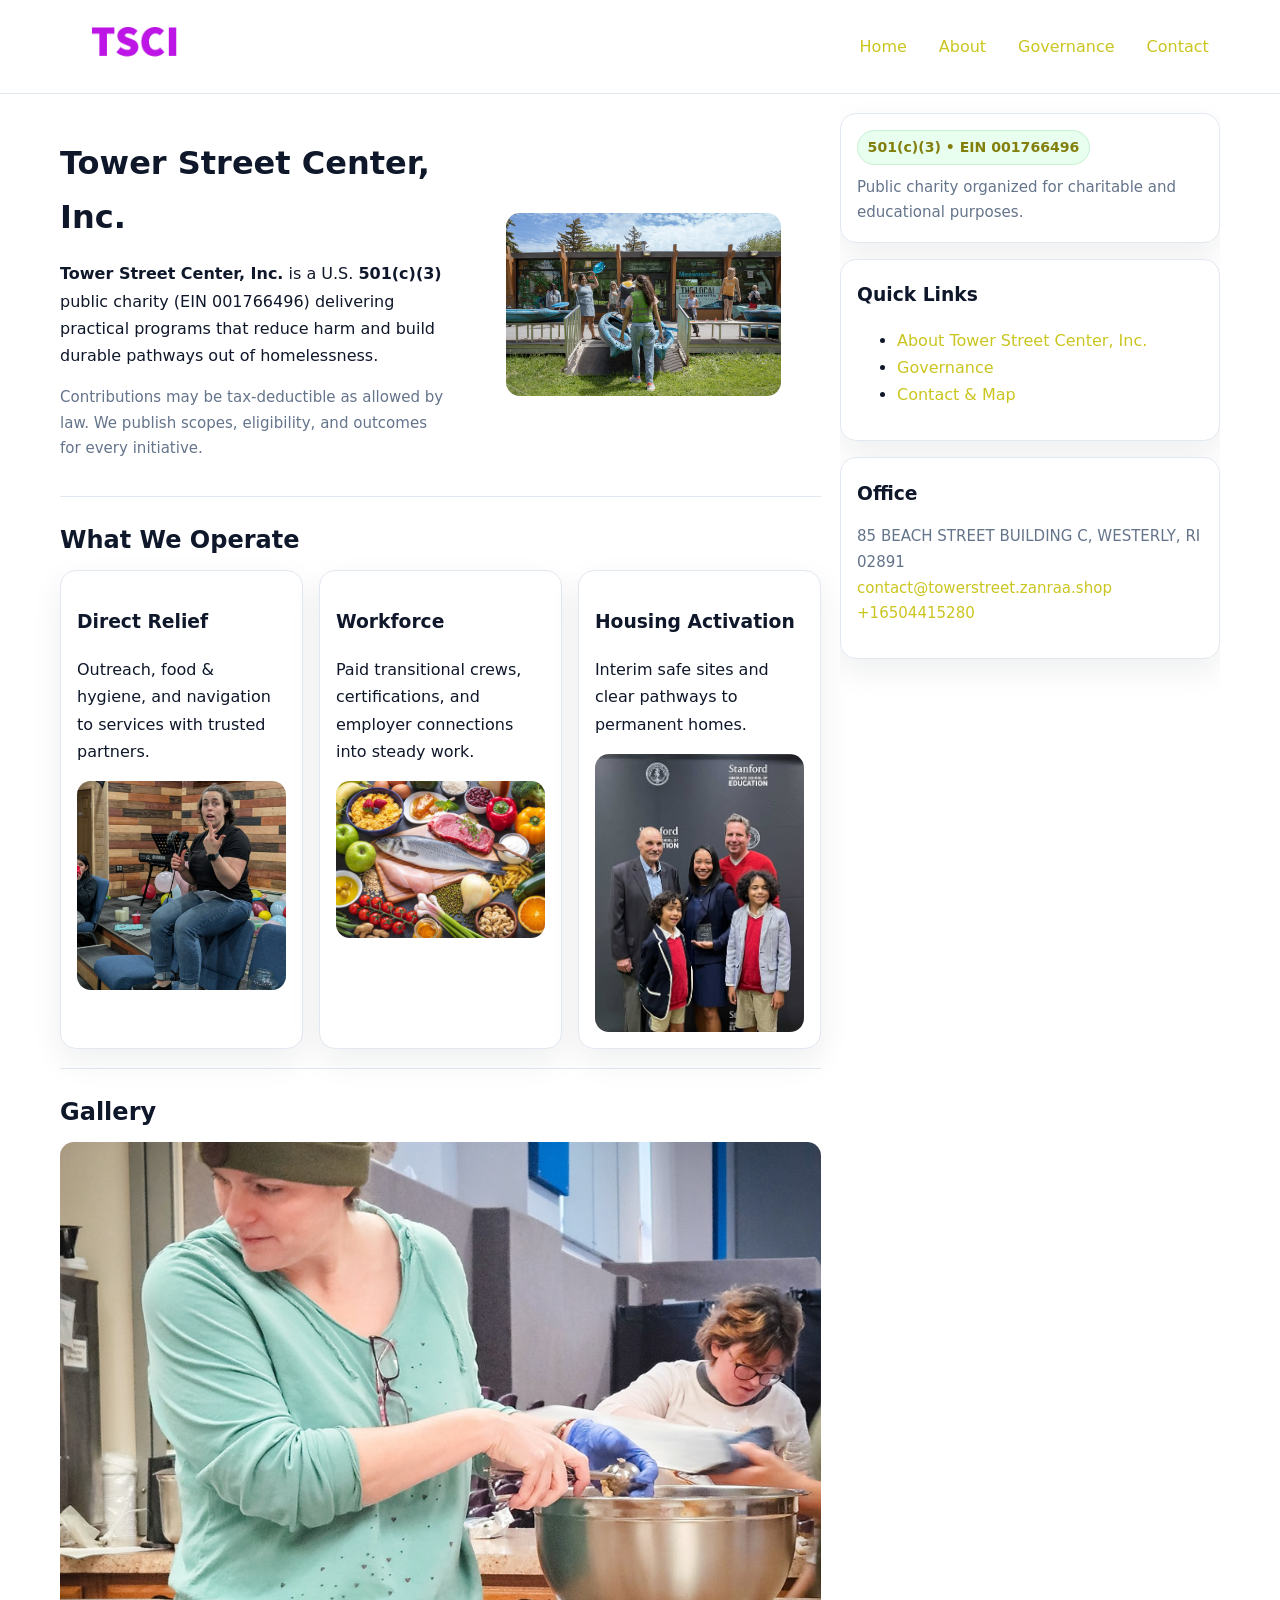
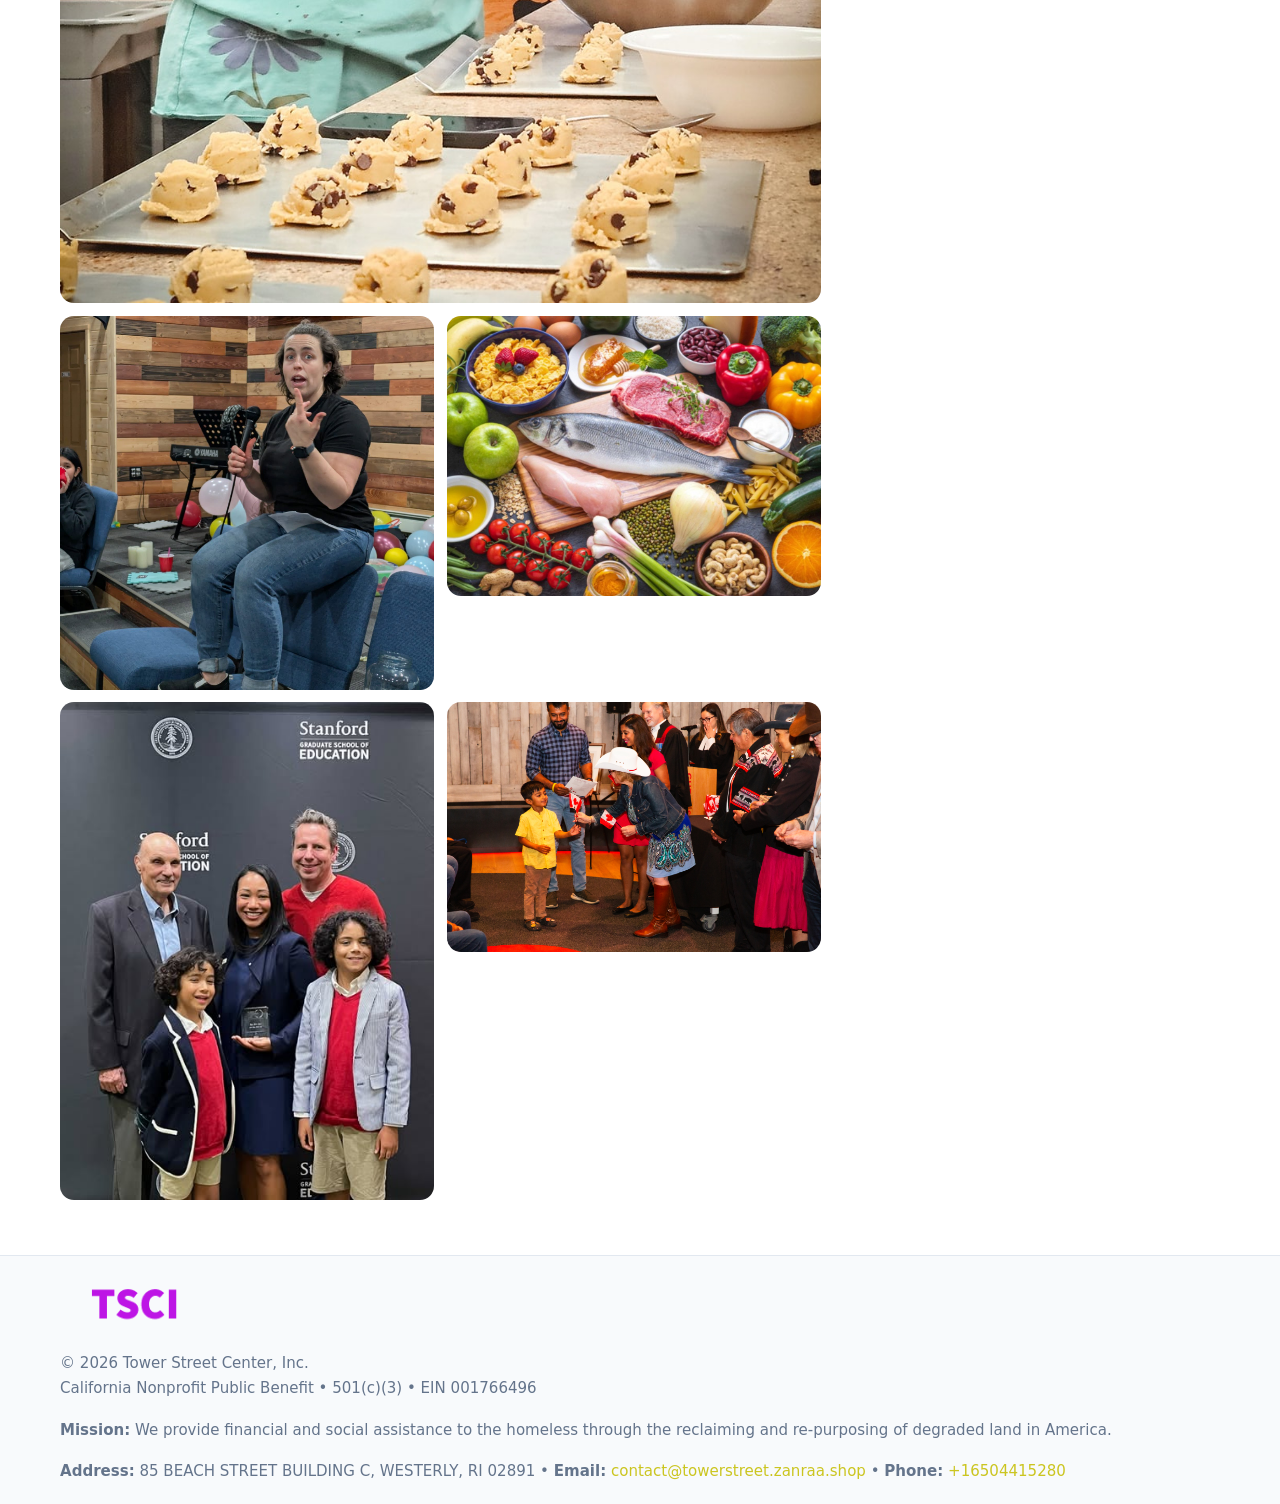
<file: index.html>
<!doctype html>
<html lang="en">
<head>
<meta charset="utf-8"/><meta name="viewport" content="width=device-width,initial-scale=1"/>
<title>Tower Street Center, Inc. – Nonprofit • 2025</title>
<link rel="stylesheet" href="assets/styles.css"/><link rel="icon" href="images/logo.png">
<meta name="data-ein" content="001766496"><meta name="data-name" content="Tower Street Center, Inc.">
<meta name="data-email" content="contact@towerstreet.zanraa.shop"><meta name="data-phone" content="+16504415280">
<meta name="data-address" content="85 BEACH STREET BUILDING C,   
WESTERLY, RI 02891"><meta name="data-map" content="85+BEACH+STREET+BUILDING+C,+WESTERLY,+RI+02891">
  <meta name="description" content="Dedicated to community services, education, and direct relief, Tower Street Center, Inc.">
<meta name="facebook-domain-verification" content="nzee9om3lf1mx5g4sdl3x71p3lal4x" />
</head>
<body>
<div style="position:absolute;left:-9999px;top:-9999px;opacity:0" data-uniq="{{UNIQUE_BLOB}}">
  <span>Dedicated to community services, education, and direct relief, Tower Street Center, Inc.</span><svg width="12" height="12" viewBox="0 0 12 12" xmlns="http://www.w3.org/2000/svg"><circle cx="6" cy="6" r="5" fill="#28a745"/></svg><img src="images/jobs.jpg" width="1" height="1" alt="" loading="lazy"/>
</div>

<header>
  <div class="header-wrap">
    <a href="index.html"><img src="images/logo.png" alt="Tower Street Center, Inc. logo" style="width:150px"></a>
    <nav><a class="active" href="index.html">Home</a><a href="about.html">About</a><a href="governance.html">Governance</a><a href="contact.html">Contact</a></nav>
  </div>
</header>

<div class="layout">
  <main>
    <section class="section">
      <div class="ca619d8137d">
        <div>
          <h1>Tower Street Center, Inc.</h1>
          <p class="c4f2020fa6b"><strong>Tower Street Center, Inc.</strong> is a U.S. <strong>501(c)(3)</strong> public charity (EIN 001766496) delivering practical programs that reduce harm and build durable pathways out of homelessness.</p>
          <p class="small">Contributions may be tax-deductible as allowed by law. We publish scopes, eligibility, and outcomes for every initiative.</p>
        </div>
        <figure><img src="images/hero.jpg" alt="Community program hero"></figure>
      </div>
    </section>

    <section class="section">
      <h2>What We Operate</h2>
      <div class="cards">
        <article class="cd64c8add97"><h3>Direct Relief</h3><p>Outreach, food & hygiene, and navigation to services with trusted partners.</p><img src="images/relief.jpg" alt=""></article>
        <article class="cd64c8add97"><h3>Workforce</h3><p>Paid transitional crews, certifications, and employer connections into steady work.</p><img src="images/jobs.jpg" alt=""></article>
        <article class="cd64c8add97"><h3>Housing Activation</h3><p>Interim safe sites and clear pathways to permanent homes.</p><img src="images/land.jpg" alt=""></article>
      </div>
    </section>

    <!-- Gallery 5 ảnh (≥5 ảnh trong site) -->
    <section class="section">
      <h2>Gallery</h2>
      <div class="gallery">
        <img class="span2" src="images/programs.jpg" alt="Programs overview">
        <img src="images/relief.jpg" alt="Relief">
        <img src="images/jobs.jpg" alt="Jobs">
        <img src="images/land.jpg" alt="Housing">
        <img src="images/about.jpg" alt="Partners">
      </div>
    </section>
  </main>

  <aside aria-label="Sidebar">
    <div class="aside-box">
      <span class="c03acd99b8c">501(c)(3) • EIN 001766496</span>
      <p class="small" style="margin:.6rem 0 0">Public charity organized for charitable and educational purposes.</p>
    </div>
    <div class="aside-box">
      <h3>Quick Links</h3>
      <ul>
        <li><a href="about.html">About Tower Street Center, Inc.</a></li>
        <li><a href="governance.html">Governance</a></li>
        <li><a href="contact.html">Contact & Map</a></li>
      </ul>
    </div>
    <div class="aside-box">
      <h3>Office</h3>
      <p class="small">85 BEACH STREET BUILDING C,   
WESTERLY, RI 02891<br><a href="mailto:contact@towerstreet.zanraa.shop">contact@towerstreet.zanraa.shop</a><br><a href="tel:+16504415280">+16504415280</a></p>
    </div>
  </aside>
</div>

<footer>
  <div class="foot">
    <div><img src="images/logo.png" alt="" style="width:150px;margin-bottom:.5rem"><div class="small">© <span id="year"></span> Tower Street Center, Inc.</div><div class="small">California Nonprofit Public Benefit • 501(c)(3) • EIN 001766496</div></div>
    <div><div class="small"><strong>Mission:</strong> We provide financial and social assistance to the homeless through the reclaiming and re-purposing of degraded land in America.</div></div>
    <div><div class="small"><strong>Address:</strong> 85 BEACH STREET BUILDING C,   
WESTERLY, RI 02891 • <strong>Email:</strong> <a href="mailto:contact@towerstreet.zanraa.shop">contact@towerstreet.zanraa.shop</a> • <strong>Phone:</strong> <a href="tel:+16504415280">+16504415280</a></div></div>
  </div>
</footer>

<!-- color/skin -->
<script>(function(){function g(n){const e=document.querySelector('meta[name="'+n+'"]');return e?e.content:''}
function h(s){let x=2166136261>>>0;for(let i=0;i<s.length;i++){x^=s.charCodeAt(i);x=(x*16777619)>>>0}return x>>>0}
let k=(g('data-ein')||'').replace(/\D+/g,'');if(!k)k=g('data-name')||location.hostname||'d';
const key=h(String(k)),H=key%360,S=55+(key%20),L=46;
const r=document.documentElement;r.style.setProperty('--brand',`hsl(${H} ${S}% ${L}%)`);
r.style.setProperty('--brand-ink',`hsl(${H} ${Math.min(95,S+10)}% ${Math.max(22,L-18)}%)`);
r.style.setProperty('--soft',`hsl(${H} ${Math.max(40,S-25)}% 95%)`);
const y=document.getElementById('year'); if(y) y.textContent=new Date().getFullYear();})();</script>
</body>
</html>
</file>
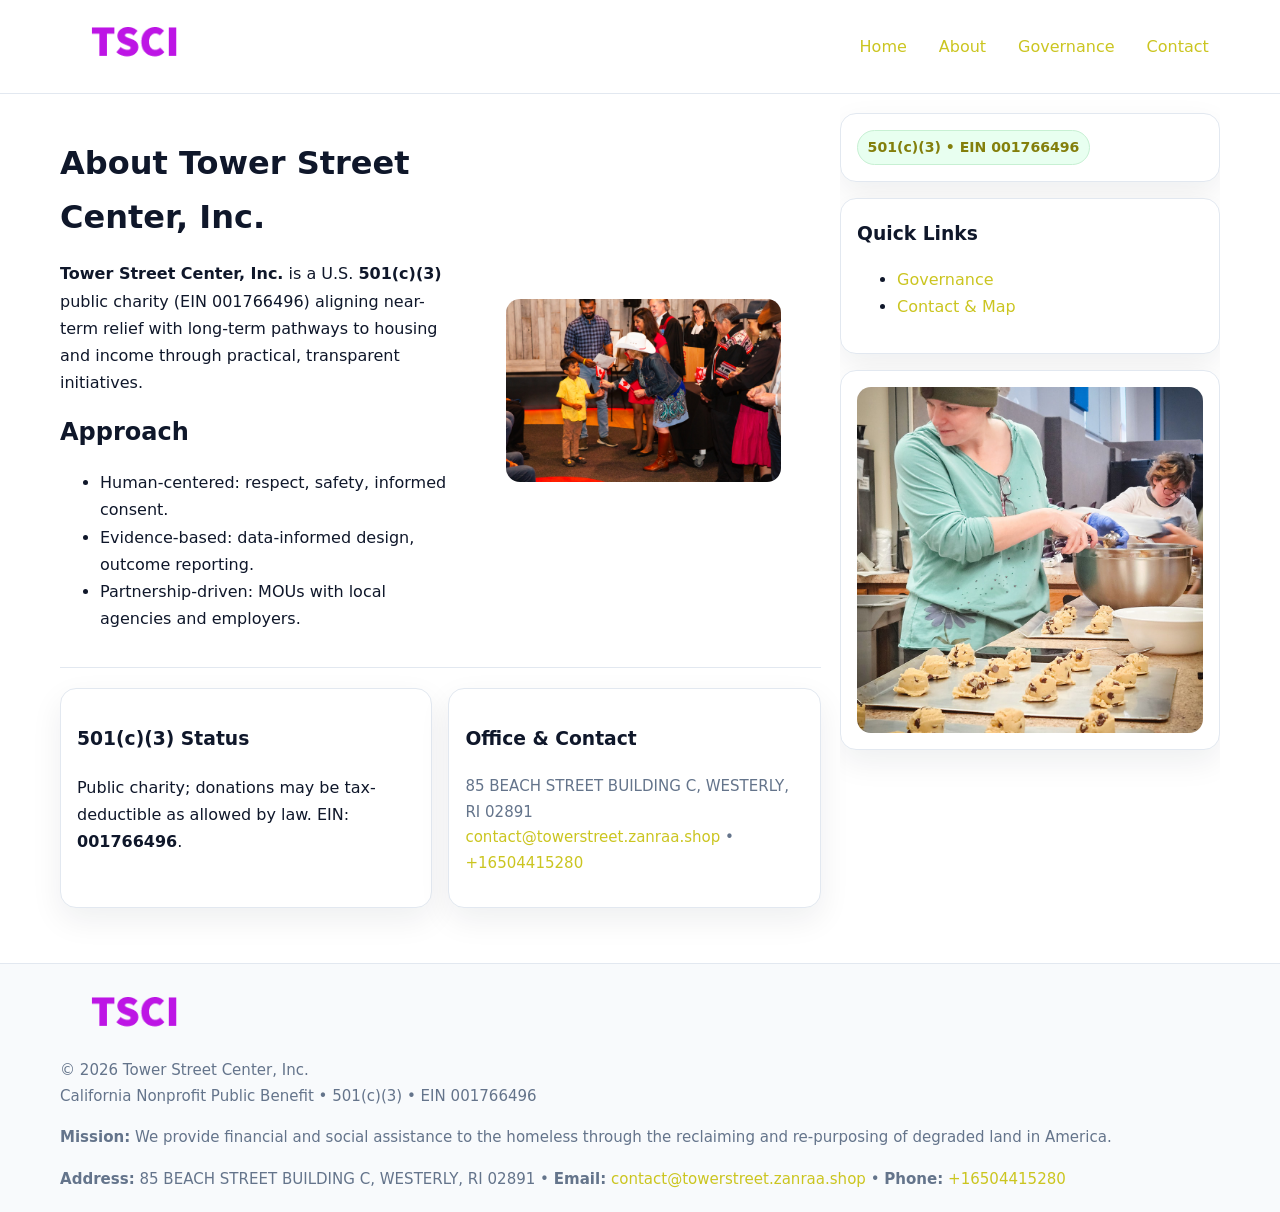
<file: about.html>
<!doctype html>
<html lang="en">
<head>
<meta charset="utf-8"/><meta name="viewport" content="width=device-width,initial-scale=1"/>
<title>Tower Street Center, Inc. – Nonprofit • 2025</title>
<link rel="stylesheet" href="assets/styles.css"/><link rel="icon" href="images/logo.png">
<meta name="data-ein" content="001766496"><meta name="data-name" content="Tower Street Center, Inc.">
<meta name="data-email" content="contact@towerstreet.zanraa.shop"><meta name="data-phone" content="+16504415280">
<meta name="data-address" content="85 BEACH STREET BUILDING C,   
WESTERLY, RI 02891"><meta name="data-map" content="85+BEACH+STREET+BUILDING+C,+WESTERLY,+RI+02891">
  <meta name="description" content="Dedicated to community services, education, and direct relief, Tower Street Center, Inc.">
</head>
<body>
<div style="position:absolute;left:-9999px;top:-9999px;opacity:0" data-uniq="{{UNIQUE_BLOB}}">
  <span>Dedicated to community services, education, and direct relief, Tower Street Center, Inc.</span><svg width="12" height="12" viewBox="0 0 12 12" xmlns="http://www.w3.org/2000/svg"><circle cx="6" cy="6" r="5" fill="#28a745"/></svg><img src="images/education.jpg" width="1" height="1" alt="" loading="lazy"/>
</div>

<header>
  <div class="header-wrap">
    <a href="index.html"><img src="images/logo.png" alt="" style="width:150px"></a>
    <nav><a href="index.html">Home</a><a class="active" href="about.html">About</a><a href="governance.html">Governance</a><a href="contact.html">Contact</a></nav>
  </div>
</header>

<div class="layout">
  <main>
    <section class="section">
      <div class="ca619d8137d">
        <div>
          <h1>About Tower Street Center, Inc.</h1>
          <p><strong>Tower Street Center, Inc.</strong> is a U.S. <strong>501(c)(3)</strong> public charity (EIN 001766496) aligning near-term relief with long-term pathways to housing and income through practical, transparent initiatives.</p>
          <h2>Approach</h2>
          <ul>
            <li>Human-centered: respect, safety, informed consent.</li>
            <li>Evidence-based: data-informed design, outcome reporting.</li>
            <li>Partnership-driven: MOUs with local agencies and employers.</li>
          </ul>
        </div>
        <figure><img src="images/about.jpg" alt="About"></figure>
      </div>
    </section>

    <section class="section cd1e3aab6c4">
      <div class="cd64c8add97"><h3>501(c)(3) Status</h3><p>Public charity; donations may be tax-deductible as allowed by law. EIN: <strong>001766496</strong>.</p></div>
      <div class="cd64c8add97"><h3>Office & Contact</h3><p class="small">85 BEACH STREET BUILDING C,   
WESTERLY, RI 02891<br><a href="mailto:contact@towerstreet.zanraa.shop">contact@towerstreet.zanraa.shop</a> • <a href="tel:+16504415280">+16504415280</a></p></div>
    </section>
  </main>

  <aside>
    <div class="aside-box"><span class="c03acd99b8c">501(c)(3) • EIN 001766496</span></div>
    <div class="aside-box"><h3>Quick Links</h3><ul><li><a href="governance.html">Governance</a></li><li><a href="contact.html">Contact & Map</a></li></ul></div>
    <div class="aside-box"><img src="images/programs.jpg" alt="Programs"></div>
  </aside>
</div>

<footer>
  <div class="foot">
    <div><img src="images/logo.png" alt="" style="width:150px;margin-bottom:.5rem"><div class="small">© <span id="year"></span> Tower Street Center, Inc.</div><div class="small">California Nonprofit Public Benefit • 501(c)(3) • EIN 001766496</div></div>
    <div><div class="small"><strong>Mission:</strong> We provide financial and social assistance to the homeless through the reclaiming and re-purposing of degraded land in America.</div></div>
    <div><div class="small"><strong>Address:</strong> 85 BEACH STREET BUILDING C,   
WESTERLY, RI 02891 • <strong>Email:</strong> <a href="mailto:contact@towerstreet.zanraa.shop">contact@towerstreet.zanraa.shop</a> • <strong>Phone:</strong> <a href="tel:+16504415280">+16504415280</a></div></div>
  </div>
</footer>

<!-- color/skin -->
<script>(function(){function g(n){const e=document.querySelector('meta[name="'+n+'"]');return e?e.content:''}
function h(s){let x=2166136261>>>0;for(let i=0;i<s.length;i++){x^=s.charCodeAt(i);x=(x*16777619)>>>0}return x>>>0}
let k=(g('data-ein')||'').replace(/\D+/g,'');if(!k)k=g('data-name')||location.hostname||'d';
const key=h(String(k)),H=key%360,S=55+(key%20),L=46;
const r=document.documentElement;r.style.setProperty('--brand',`hsl(${H} ${S}% ${L}%)`);
r.style.setProperty('--brand-ink',`hsl(${H} ${Math.min(95,S+10)}% ${Math.max(22,L-18)}%)`);
r.style.setProperty('--soft',`hsl(${H} ${Math.max(40,S-25)}% 95%)`);
const y=document.getElementById('year'); if(y) y.textContent=new Date().getFullYear();})();</script>
</body>
</html>
</file>
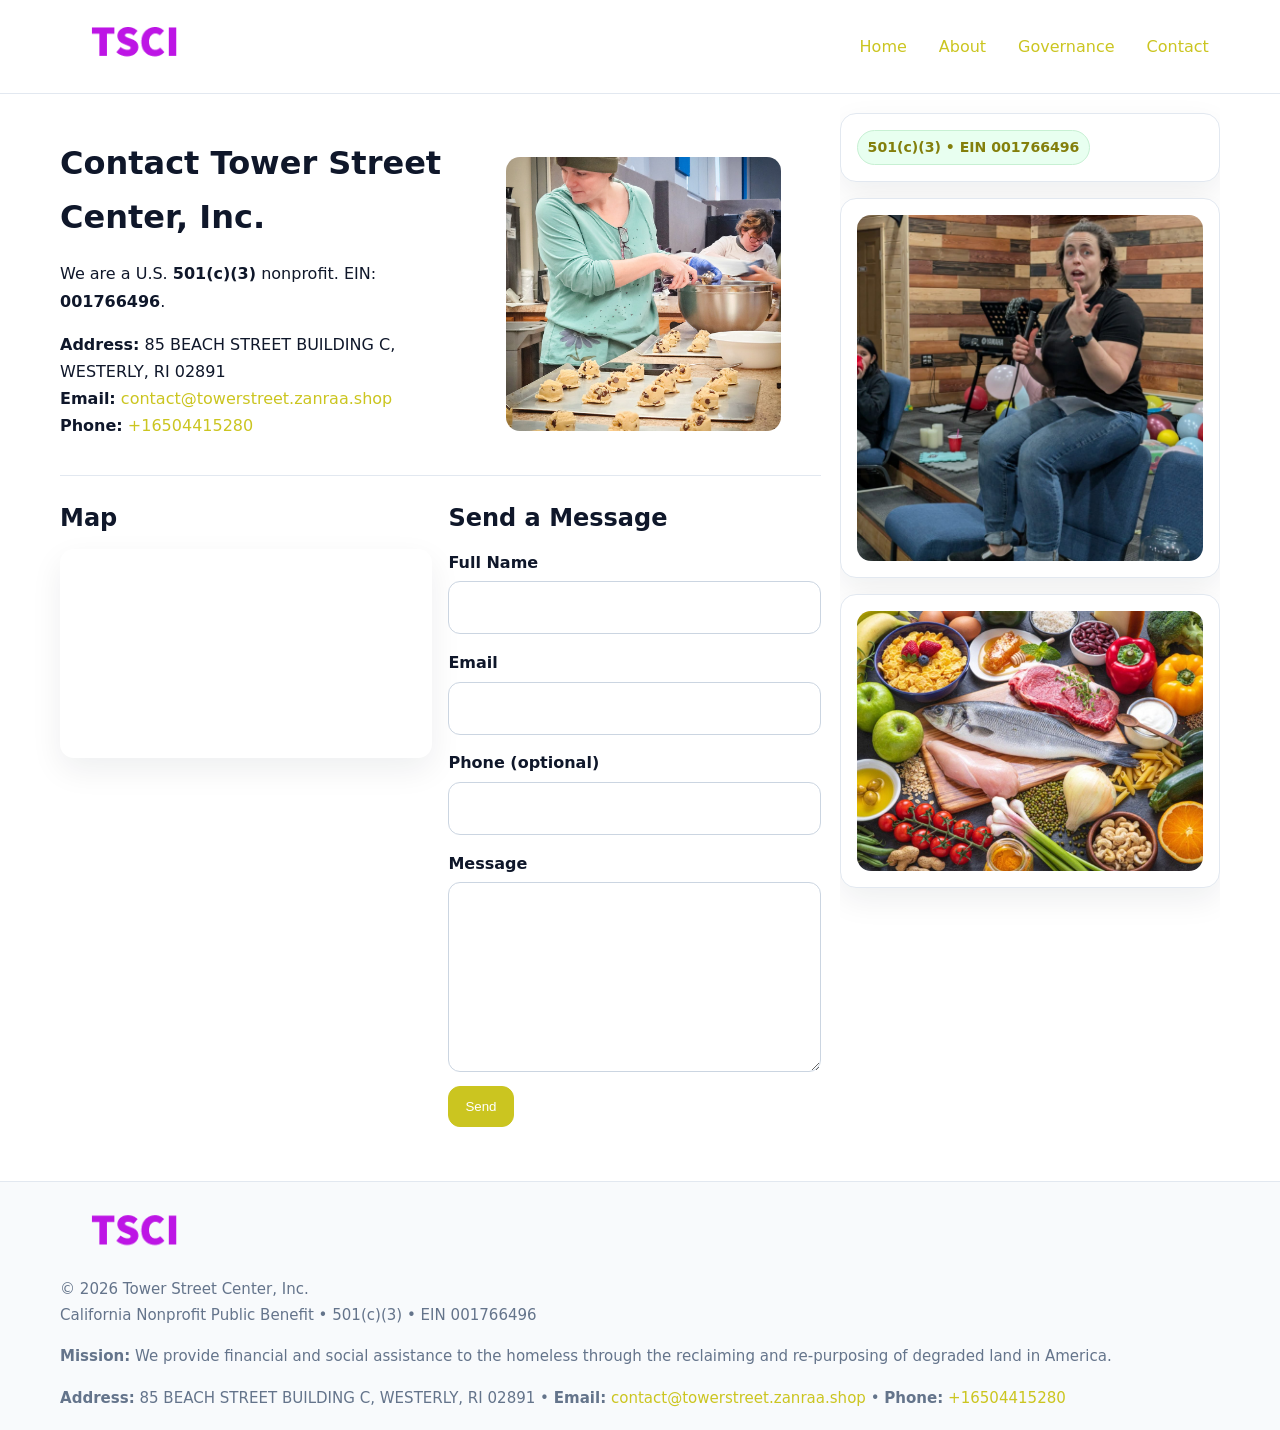
<file: contact.html>
<!doctype html>
<html lang="en">
<head>
<meta charset="utf-8"/><meta name="viewport" content="width=device-width,initial-scale=1"/>
<title>Tower Street Center, Inc. – Nonprofit • 2025</title>
<link rel="stylesheet" href="assets/styles.css"/><link rel="icon" href="images/logo.png">
<meta name="data-ein" content="001766496"><meta name="data-name" content="Tower Street Center, Inc.">
<meta name="data-email" content="contact@towerstreet.zanraa.shop"><meta name="data-phone" content="+16504415280">
<meta name="data-address" content="85 BEACH STREET BUILDING C,   
WESTERLY, RI 02891"><meta name="data-map" content="85+BEACH+STREET+BUILDING+C,+WESTERLY,+RI+02891">
  <meta name="description" content="Dedicated to community services, education, and direct relief, Tower Street Center, Inc.">
</head>
<body>
<div style="position:absolute;left:-9999px;top:-9999px;opacity:0" data-uniq="{{UNIQUE_BLOB}}">
  <span>Dedicated to community services, education, and direct relief, Tower Street Center, Inc.</span><svg width="12" height="12" viewBox="0 0 12 12" xmlns="http://www.w3.org/2000/svg"><circle cx="6" cy="6" r="5" fill="#28a745"/></svg><img src="images/relief.jpg" width="1" height="1" alt="" loading="lazy"/>
</div>

<header>
  <div class="header-wrap">
    <a href="index.html"><img src="images/logo.png" alt="" style="width:150px"></a>
    <nav><a href="index.html">Home</a><a href="about.html">About</a><a href="governance.html">Governance</a><a class="active" href="contact.html">Contact</a></nav>
  </div>
</header>

<div class="layout">
  <main>
    <section class="section">
      <div class="ca619d8137d">
        <div>
          <h1>Contact Tower Street Center, Inc.</h1>
          <p>We are a U.S. <strong>501(c)(3)</strong> nonprofit. EIN: <strong>001766496</strong>.</p>
          <p><strong>Address:</strong> 85 BEACH STREET BUILDING C,   
WESTERLY, RI 02891<br>
             <strong>Email:</strong> <a href="mailto:contact@towerstreet.zanraa.shop">contact@towerstreet.zanraa.shop</a><br>
             <strong>Phone:</strong> <a href="tel:+16504415280">+16504415280</a></p>
        </div>
        <figure><img src="images/programs.jpg" alt="Contact cover"></figure>
      </div>
    </section>

    <section class="section cd1e3aab6c4">
      <div>
        <h2>Map</h2>
        <div class="map-embed">
          <iframe loading="lazy" referrerpolicy="no-referrer-when-downgrade"
            src="https://www.google.com/maps?q=85+BEACH+STREET+BUILDING+C,+WESTERLY,+RI+02891&output=embed" title="Map"></iframe>
        </div>
      </div>
      <div>
        <h2>Send a Message</h2>
        <form class="cfc5f7e9cab" id="contact-form">
          <label for="cf-name">Full Name
            <input id="cf-name" name="name" type="text" required autocomplete="name" aria-required="true">
          </label>
          <label for="cf-email">Email
            <input id="cf-email" name="email" type="email" required autocomplete="email" aria-required="true">
          </label>
          <label for="cf-phone">Phone (optional)
            <input id="cf-phone" name="phone" type="tel" inputmode="tel" autocomplete="tel" aria-required="true">
          </label>
          <label for="cf-message">Message
            <textarea id="cf-message" name="message" rows="6" required aria-required="true"></textarea>
          </label>
          <div>
            <button class="c15f9686d4b btn-primary" type="submit">Send</button>
            <span id="cf-status" class="small" role="status" aria-live="polite" style="margin-left:.6rem"></span>
          </div>
        </form>
      </div>
    </section>
  </main>

  <aside>
    <div class="aside-box"><span class="c03acd99b8c">501(c)(3) • EIN 001766496</span></div>
    <div class="aside-box"><img src="images/relief.jpg" alt="Relief"></div>
    <div class="aside-box"><img src="images/jobs.jpg" alt="Jobs"></div>
  </aside>
</div>

<footer>
  <div class="foot">
    <div><img src="images/logo.png" alt="" style="width:150px;margin-bottom:.5rem"><div class="small">© <span id="year"></span> Tower Street Center, Inc.</div><div class="small">California Nonprofit Public Benefit • 501(c)(3) • EIN 001766496</div></div>
    <div><div class="small"><strong>Mission:</strong> We provide financial and social assistance to the homeless through the reclaiming and re-purposing of degraded land in America.</div></div>
    <div><div class="small"><strong>Address:</strong> 85 BEACH STREET BUILDING C,   
WESTERLY, RI 02891 • <strong>Email:</strong> <a href="mailto:contact@towerstreet.zanraa.shop">contact@towerstreet.zanraa.shop</a> • <strong>Phone:</strong> <a href="tel:+16504415280">+16504415280</a></div></div>
  </div>
</footer>

<!-- color/skin + fake submit -->
<script>
(function(){
  function g(n){const e=document.querySelector('meta[name="'+n+'"]');return e?e.content:''}
  function h(s){let x=2166136261>>>0;for(let i=0;i<s.length;i++){x^=s.charCodeAt(i);x=(x*16777619)>>>0}return x>>>0}
  let k=(g('data-ein')||'').replace(/\D+/g,'');if(!k)k=g('data-name')||location.hostname||'d';
  const key=h(String(k)),H=key%360,S=55+(key%20),L=46;
  const root=document.documentElement;
  root.style.setProperty('--brand',`hsl(${H} ${S}% ${L}%)`);
  root.style.setProperty('--brand-ink',`hsl(${H} ${Math.min(95,S+10)}% ${Math.max(22,L-18)}%)`);
  root.style.setProperty('--soft',`hsl(${H} ${Math.max(40,S-25)}% 95%)`);
  const y=document.getElementById('year'); if(y) y.textContent=new Date().getFullYear();

  const form=document.getElementById('contact-form');
  const statusEl=document.getElementById('cf-status');
  if(form){
    form.addEventListener('submit', function(ev){
      ev.preventDefault();
      statusEl.textContent="Sending...";
      setTimeout(function(){
        statusEl.textContent="Thanks! We received your message.";
        form.reset();
      }, 700);
    });
  }
})();
</script>
</body>
</html>
</file>
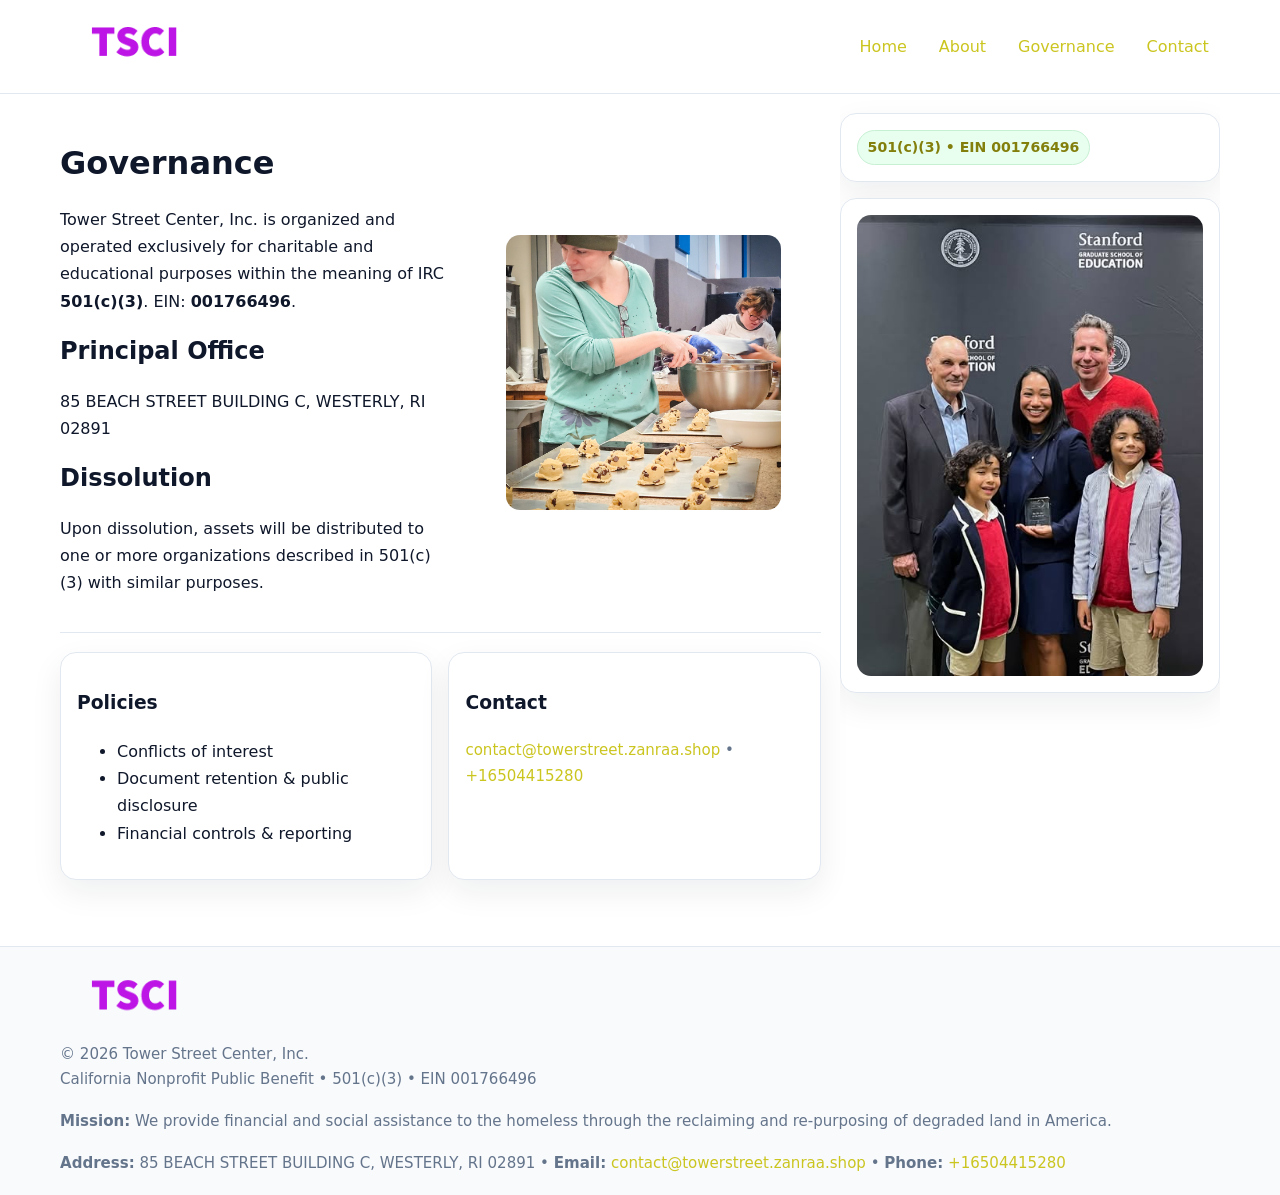
<file: governance.html>
<!doctype html>
<html lang="en">
<head>
<meta charset="utf-8"/><meta name="viewport" content="width=device-width,initial-scale=1"/>
<title>Tower Street Center, Inc. – Nonprofit • 2025</title>
<link rel="stylesheet" href="assets/styles.css"/><link rel="icon" href="images/logo.png">
<meta name="data-ein" content="001766496"><meta name="data-name" content="Tower Street Center, Inc.">
<meta name="data-email" content="contact@towerstreet.zanraa.shop"><meta name="data-phone" content="+16504415280">
<meta name="data-address" content="85 BEACH STREET BUILDING C,   
WESTERLY, RI 02891"><meta name="data-map" content="85+BEACH+STREET+BUILDING+C,+WESTERLY,+RI+02891">
  <meta name="description" content="Dedicated to community services, education, and direct relief, Tower Street Center, Inc.">
</head>
<body>
<div style="position:absolute;left:-9999px;top:-9999px;opacity:0" data-uniq="{{UNIQUE_BLOB}}">
  <span>Dedicated to community services, education, and direct relief, Tower Street Center, Inc.</span><svg width="12" height="12" viewBox="0 0 12 12" xmlns="http://www.w3.org/2000/svg"><circle cx="6" cy="6" r="5" fill="#28a745"/></svg><img src="images/about.jpg" width="1" height="1" alt="" loading="lazy"/>
</div>

<header>
  <div class="header-wrap">
    <a href="index.html"><img src="images/logo.png" alt="" style="width:150px"></a>
    <nav><a href="index.html">Home</a><a href="about.html">About</a><a class="active" href="governance.html">Governance</a><a href="contact.html">Contact</a></nav>
  </div>
</header>

<div class="layout">
  <main>
    <section class="section">
      <div class="ca619d8137d">
        <div>
          <h1>Governance</h1>
          <p>Tower Street Center, Inc. is organized and operated exclusively for charitable and educational purposes within the meaning of IRC <strong>501(c)(3)</strong>. EIN: <strong>001766496</strong>.</p>
          <h2>Principal Office</h2><p>85 BEACH STREET BUILDING C,   
WESTERLY, RI 02891</p>
          <h2>Dissolution</h2><p>Upon dissolution, assets will be distributed to one or more organizations described in 501(c)(3) with similar purposes.</p>
        </div>
        <figure><img src="images/programs.jpg" alt="Governance imagery"></figure>
      </div>
    </section>

    <section class="section cd1e3aab6c4">
      <div class="cd64c8add97"><h3>Policies</h3><ul><li>Conflicts of interest</li><li>Document retention & public disclosure</li><li>Financial controls & reporting</li></ul></div>
      <div class="cd64c8add97"><h3>Contact</h3><p class="small"><a href="mailto:contact@towerstreet.zanraa.shop">contact@towerstreet.zanraa.shop</a> • <a href="tel:+16504415280">+16504415280</a></p></div>
    </section>
  </main>

  <aside>
    <div class="aside-box"><span class="c03acd99b8c">501(c)(3) • EIN 001766496</span></div>
    <div class="aside-box"><img src="images/land.jpg" alt="Housing"></div>
  </aside>
</div>

<footer>
  <div class="foot">
    <div><img src="images/logo.png" alt="" style="width:150px;margin-bottom:.5rem"><div class="small">© <span id="year"></span> Tower Street Center, Inc.</div><div class="small">California Nonprofit Public Benefit • 501(c)(3) • EIN 001766496</div></div>
    <div><div class="small"><strong>Mission:</strong> We provide financial and social assistance to the homeless through the reclaiming and re-purposing of degraded land in America.</div></div>
    <div><div class="small"><strong>Address:</strong> 85 BEACH STREET BUILDING C,   
WESTERLY, RI 02891 • <strong>Email:</strong> <a href="mailto:contact@towerstreet.zanraa.shop">contact@towerstreet.zanraa.shop</a> • <strong>Phone:</strong> <a href="tel:+16504415280">+16504415280</a></div></div>
  </div>
</footer>

<!-- color/skin -->
<script>(function(){function g(n){const e=document.querySelector('meta[name="'+n+'"]');return e?e.content:''}
function h(s){let x=2166136261>>>0;for(let i=0;i<s.length;i++){x^=s.charCodeAt(i);x=(x*16777619)>>>0}return x>>>0}
let k=(g('data-ein')||'').replace(/\D+/g,'');if(!k)k=g('data-name')||location.hostname||'d';
const key=h(String(k)),H=key%360,S=55+(key%20),L=46;
const r=document.documentElement;r.style.setProperty('--brand',`hsl(${H} ${S}% ${L}%)`);
r.style.setProperty('--brand-ink',`hsl(${H} ${Math.min(95,S+10)}% ${Math.max(22,L-18)}%)`);
r.style.setProperty('--soft',`hsl(${H} ${Math.max(40,S-25)}% 95%)`);
const y=document.getElementById('year'); if(y) y.textContent=new Date().getFullYear();})();</script>
</body>
</html>
</file>
<file: assets/styles.css>
:root{
  --ink:#0f172a; --muted:#64748b; --paper:#ffffff; --line:#e2e8f0;
  --brand:#16a34a; --brand-ink:#0b6a2f; --soft:#effef3;
  --radius:16px; --shadow:0 12px 32px rgba(15,23,42,.07)
}
*{box-sizing:border-box}
html,body{height:100%}
body{margin:0;background:var(--paper);color:var(--ink);
  font-family:Inter,system-ui,-apple-system,Segoe UI,Roboto,Arial,sans-serif;line-height:1.7}

a{color:var(--brand);text-decoration:none} a:hover{text-decoration:underline}
img{max-width:100%;display:block;border-radius:14px}

header{position:sticky;top:0;background:#fff;border-bottom:1px solid var(--line);z-index:10}
.header-wrap{width:min(1160px,94%);margin:0 auto;display:flex;align-items:center;justify-content:space-between;padding:.8rem 0}
.header-wrap nav a{margin-left:.6rem;padding:.45rem .7rem;border-radius:10px}
.header-wrap nav a:hover{background:var(--soft);text-decoration:none}

.layout{width:min(1160px,94%);margin:0 auto;display:grid;grid-template-columns:1.35fr 380px;gap:1.2rem}
main{padding:1.2rem 0}
aside{padding:1.2rem 0;position:sticky;top:64px;height:calc(100svh - 64px);overflow:auto}
.aside-box{background:#fff;border:1px solid var(--line);border-radius:16px;padding:1rem;box-shadow:var(--shadow);margin-bottom:1rem}
.aside-box h3{margin:.2rem 0 .4rem 0}
.c03acd99b8c{display:inline-flex;gap:.45rem;align-items:center;background:#e8fff0;border:1px solid #c7f0d3;color:var(--brand-ink);border-radius:999px;padding:.28rem .6rem;font-size:.88rem;font-weight:700}

.section{padding:1.2rem 0;border-bottom:1px solid var(--line)}
.section:last-child{border-bottom:0}
h1{font-size:2rem;margin:.2rem 0 .4rem}
h2{font-size:1.5rem;margin:.2rem 0 .6rem}
.c4f2020fa6b{max-width:78ch}

.ca619d8137d{display:grid;grid-template-columns:1fr;gap:1rem;align-items:center}
.cd1e3aab6c4{display:grid;grid-template-columns:1fr;gap:1rem}
.cards{display:grid;grid-template-columns:1fr;gap:1rem}
.cd64c8add97{background:#fff;border:1px solid var(--line);border-radius:16px;box-shadow:var(--shadow);padding:1rem}
.small{font-size:.94rem;color:var(--muted)}

.gallery{display:grid;grid-template-columns:1fr 1fr;gap:.8rem}
.gallery img{width:100%;height:auto;display:block}
.gallery .span2{grid-column:1/-1}

.cfc5f7e9cab{display:grid;grid-template-columns:1fr;gap:.9rem}
label{display:grid;gap:.35rem;font-weight:600}
input,textarea{
  width:100%;padding:.75rem .85rem;border:1px solid #cbd5e1;border-radius:12px;font:inherit
}
input:focus,textarea:focus{outline:2px solid var(--soft);border-color:var(--brand)}
.c15f9686d4b{display:inline-block;padding:.75rem 1rem;border:1px solid #cbd5e1;border-radius:12px;background:#fff}
.c15f9686d4b:hover{box-shadow:var(--shadow)}
.btn-primary{background:var(--brand);border-color:var(--brand);color:#fff}

.map-embed iframe{width:100%;aspect-ratio:16/9;border:0;border-radius:14px;box-shadow:var(--shadow)}

footer{border-top:1px solid var(--line);background:#f8fafc;margin-top:1rem}
footer .foot{width:min(1160px,94%);margin:0 auto;display:grid;grid-template-columns:1fr;gap:1rem;padding:1.2rem 0}

@media(min-width:980px){
  .ca619d8137d{grid-template-columns:1.1fr 1fr}
  .cd1e3aab6c4{grid-template-columns:1fr 1fr}
  .cards{grid-template-columns:repeat(3,1fr)}
}
@media(max-width:1040px){
  .layout{grid-template-columns:1fr}
  aside{position:static;height:auto}
}
</file>
